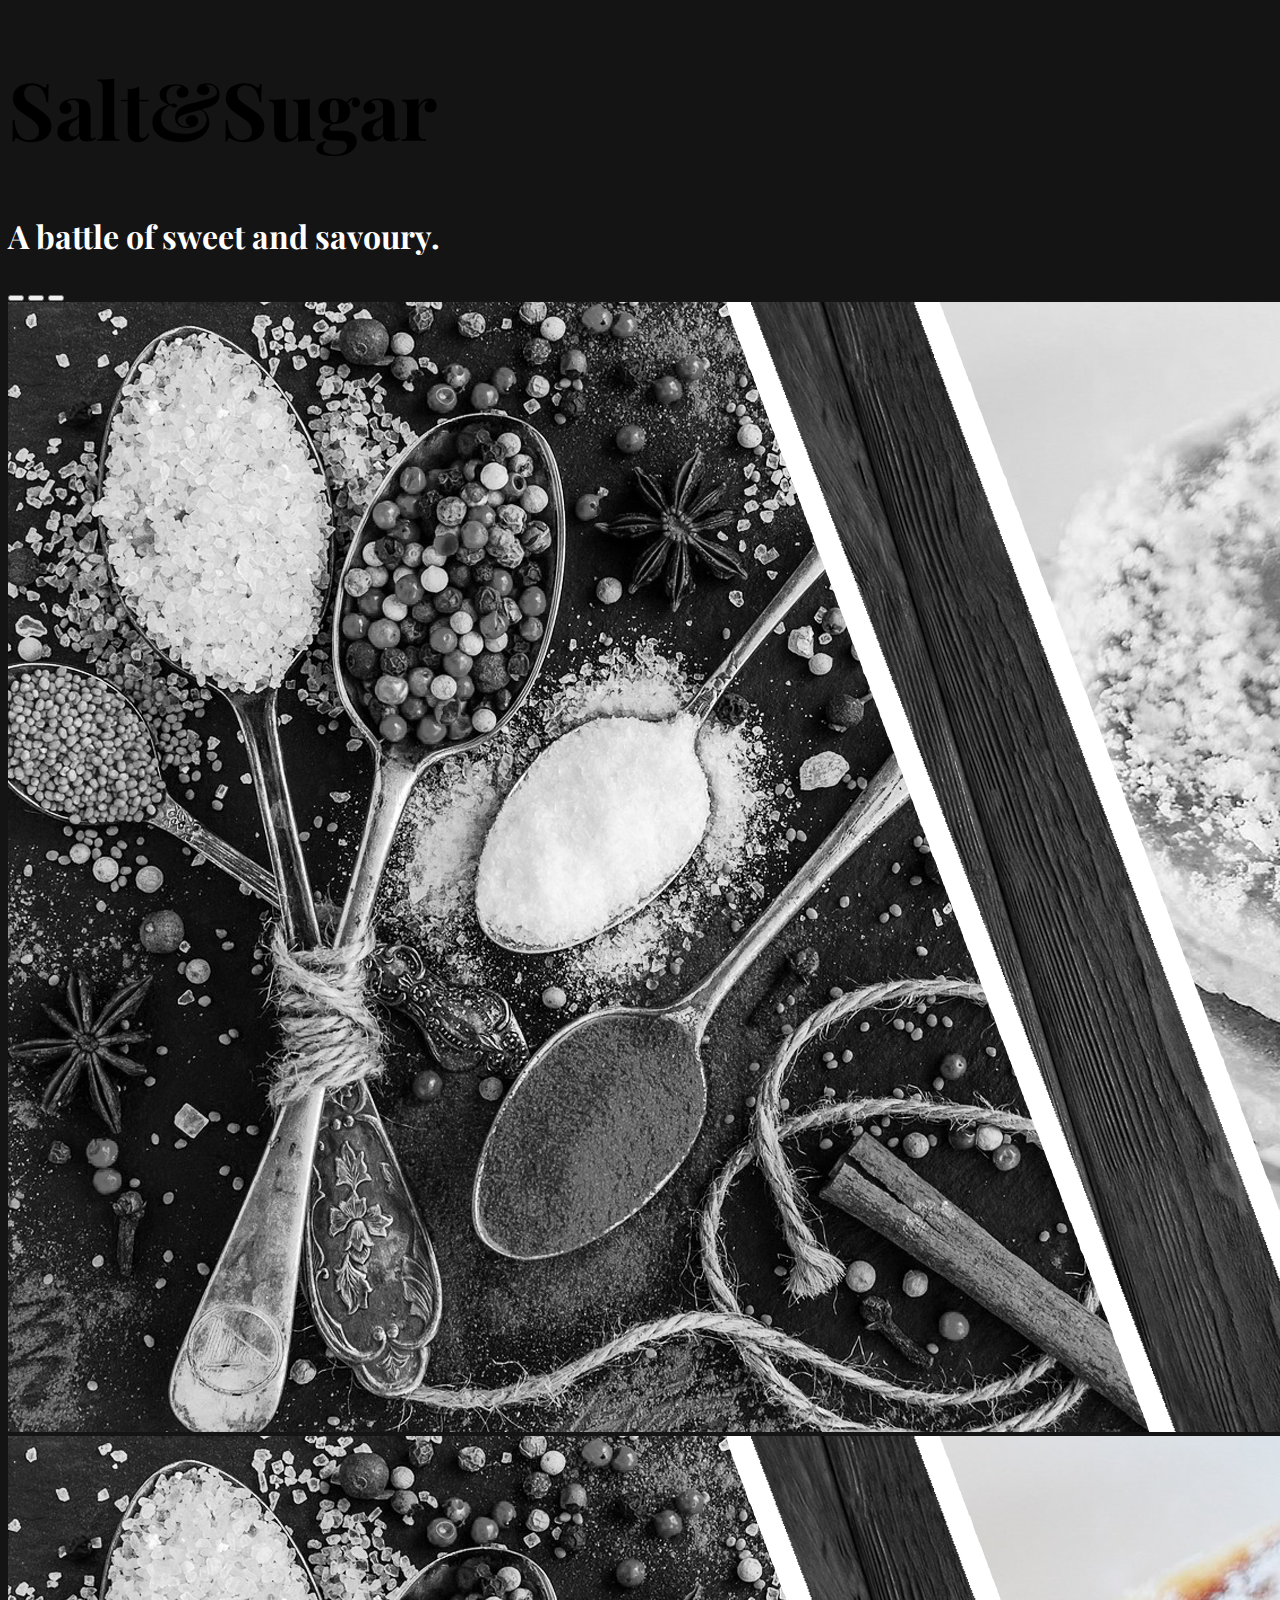
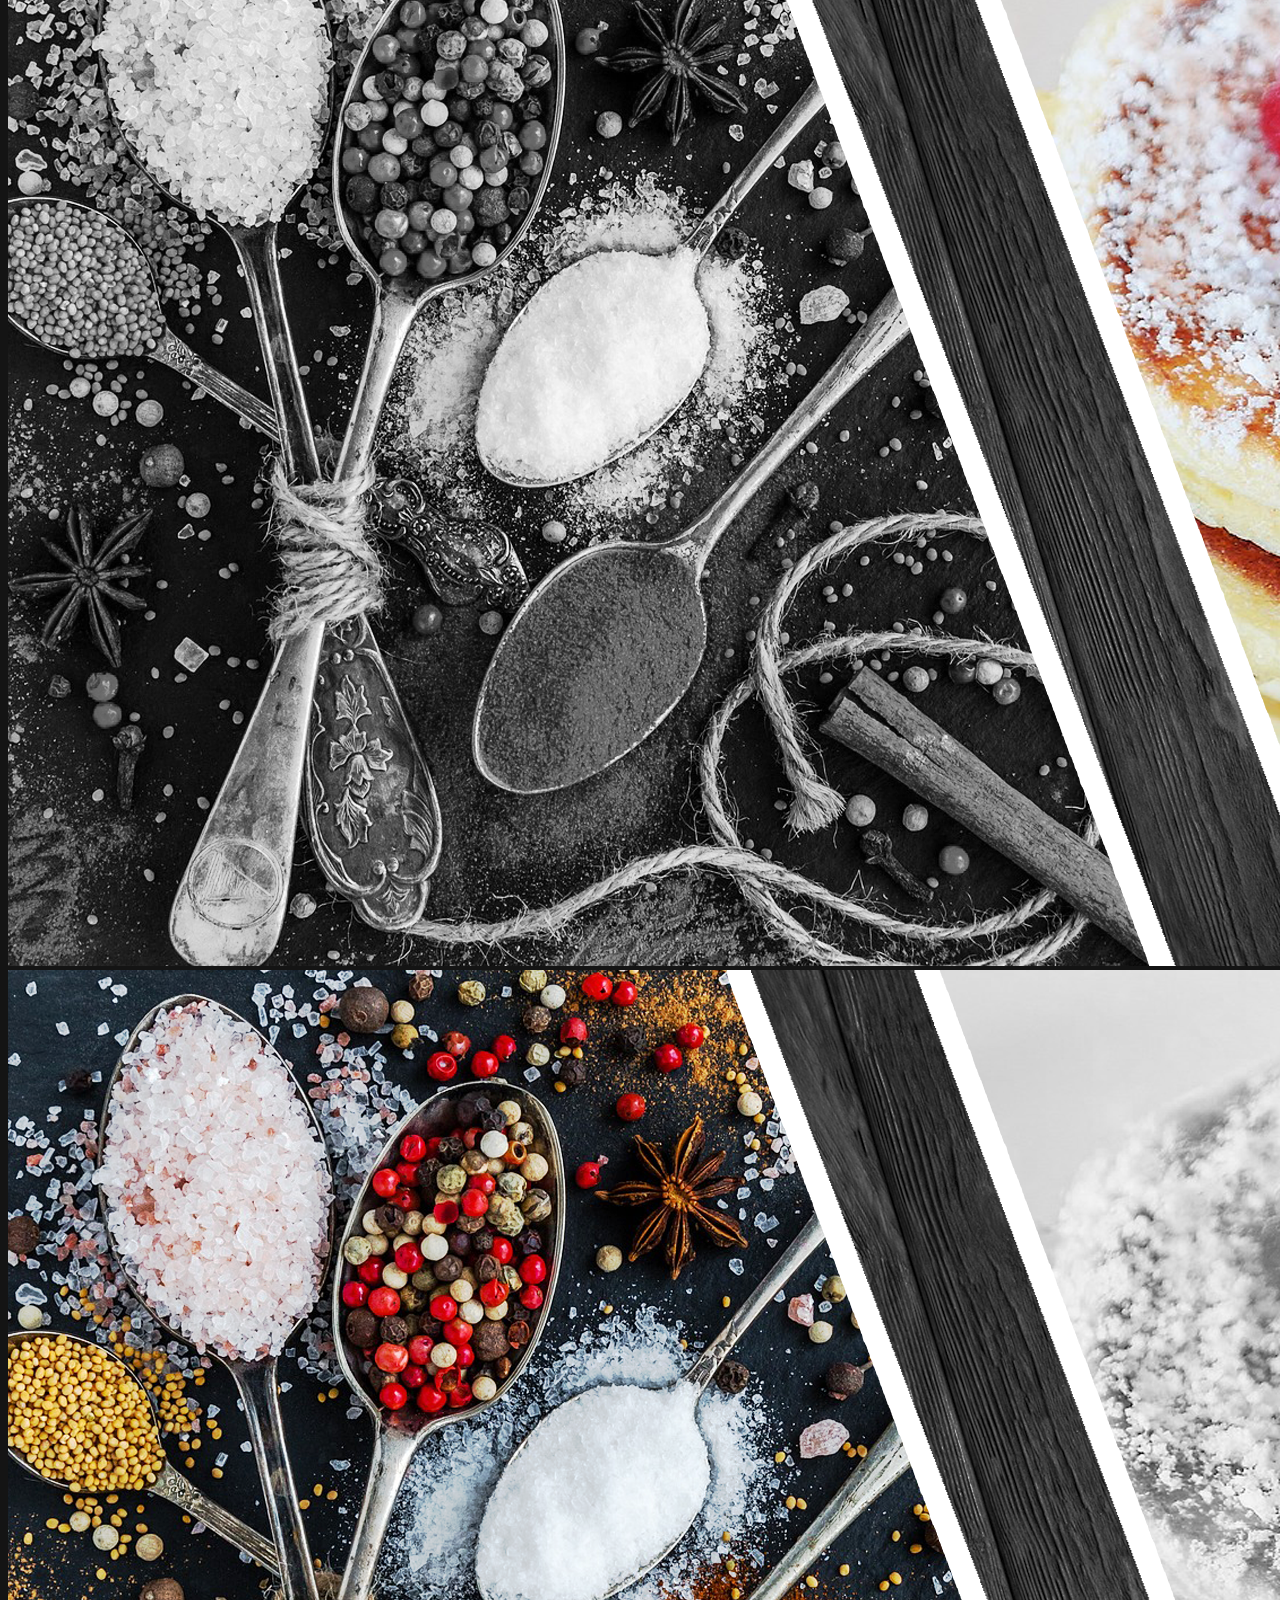
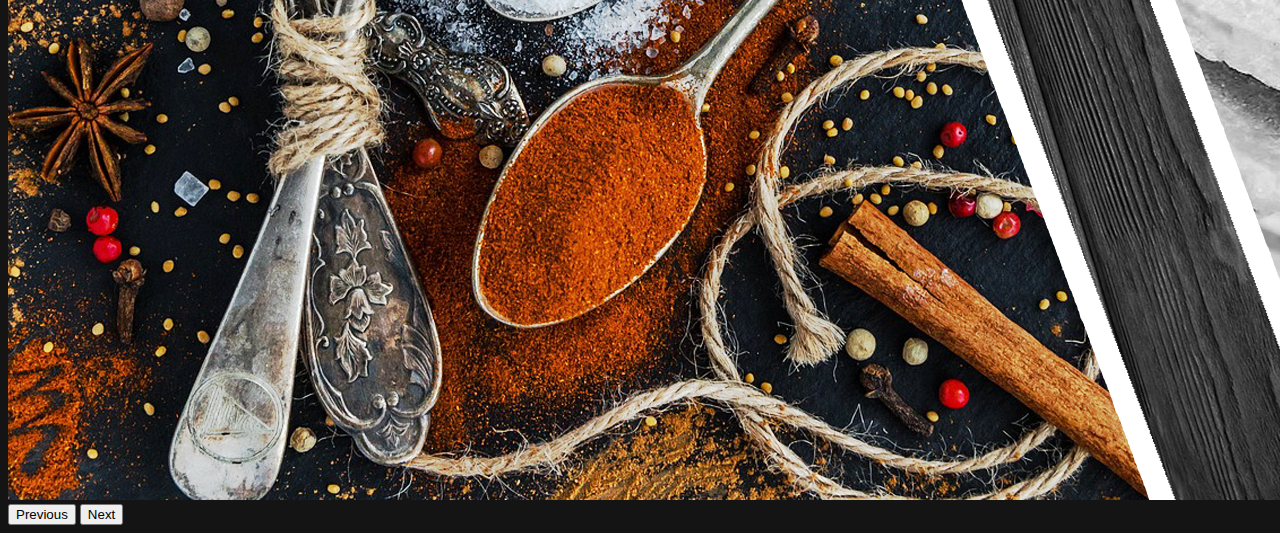
<file: index.html>
<!DOCTYPE html>
<html lang="en">
<head>
    <meta charset="UTF-8">
    <meta http-equiv="X-UA-Compatible" content="IE=edge">
    <meta name="viewport" content="width=device-width, initial-scale=1.0">
    <link href="https://cdn.jsdelivr.net/npm/bootstrap@5.2.2/dist/css/bootstrap.min.css" rel="stylesheet" integrity="sha384-Zenh87qX5JnK2Jl0vWa8Ck2rdkQ2Bzep5IDxbcnCeuOxjzrPF/et3URy9Bv1WTRi" crossorigin="anonymous">
    <link rel="stylesheet" href="style/style.css">
    <script src="https://cdn.jsdelivr.net/npm/bootstrap@5.2.2/dist/js/bootstrap.bundle.min.js" integrity="sha384-OERcA2EqjJCMA+/3y+gxIOqMEjwtxJY7qPCqsdltbNJuaOe923+mo//f6V8Qbsw3" crossorigin="anonymous"></script>
    <title>Salt&Sugar</title>
    <title>Document</title>

</head>
<body>
    


  <div>
    <header class ="text-danger text-center shadow-sm rounded">
        <h1>Salt&Sugar</h1>
        <h2>A battle of sweet and savoury.</h2>
    </header>
    <div id="carouselExampleIndicators" class="carousel slide" data-bs-ride="true">
      <div class="carousel-indicators">
        <button type="button" data-bs-target="#carouselExampleIndicators" data-bs-slide-to="0" class="active" aria-current="true" aria-label="Slide 1"></button>
        <button type="button" data-bs-target="#carouselExampleIndicators" data-bs-slide-to="1" aria-label="Slide 2"></button>
        <button type="button" data-bs-target="#carouselExampleIndicators" data-bs-slide-to="2" aria-label="Slide 3"></button>
      </div>
      <div class="carousel-inner">
        <div class="carousel-item active">
          <img src="1.png" class="d-block w-100" alt="...">
        </div>
        <div class="carousel-item">
          <img src="2.png" class="d-block w-100" alt="...">
        </div>
        <div class="carousel-item">
          <img src="3.png" class="d-block w-100" alt="...">
        </div>
      </div>
      <button class="carousel-control-prev" type="button" data-bs-target="#carouselExampleIndicators" data-bs-slide="prev">
        <span class="carousel-control-prev-icon" aria-hidden="true"></span>
        <span class="visually-hidden">Previous</span>
      </button>
      <button class="carousel-control-next" type="button" data-bs-target="#carouselExampleIndicators" data-bs-slide="next">
        <span class="carousel-control-next-icon" aria-hidden="true"></span>
        <span class="visually-hidden">Next</span>
      </button>
    </div>
  </div>

    
</body>
</html>
</file>
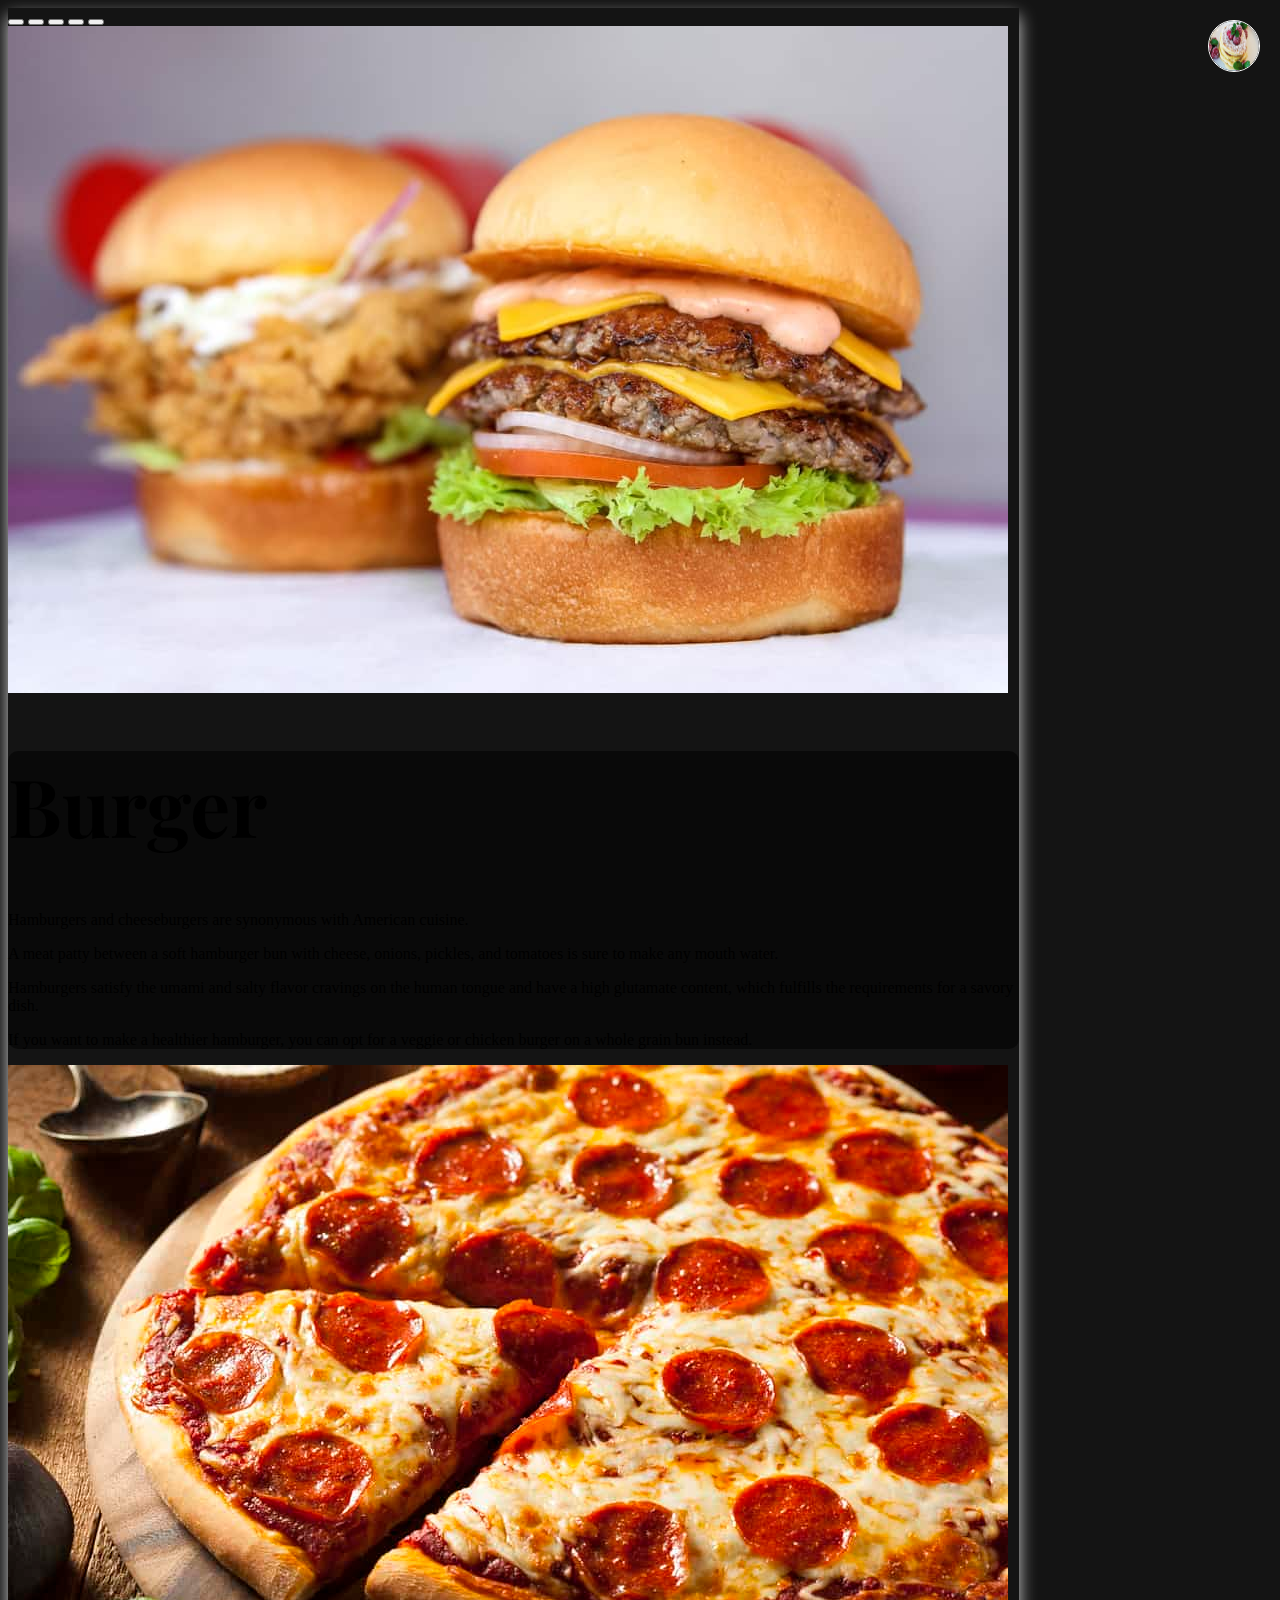
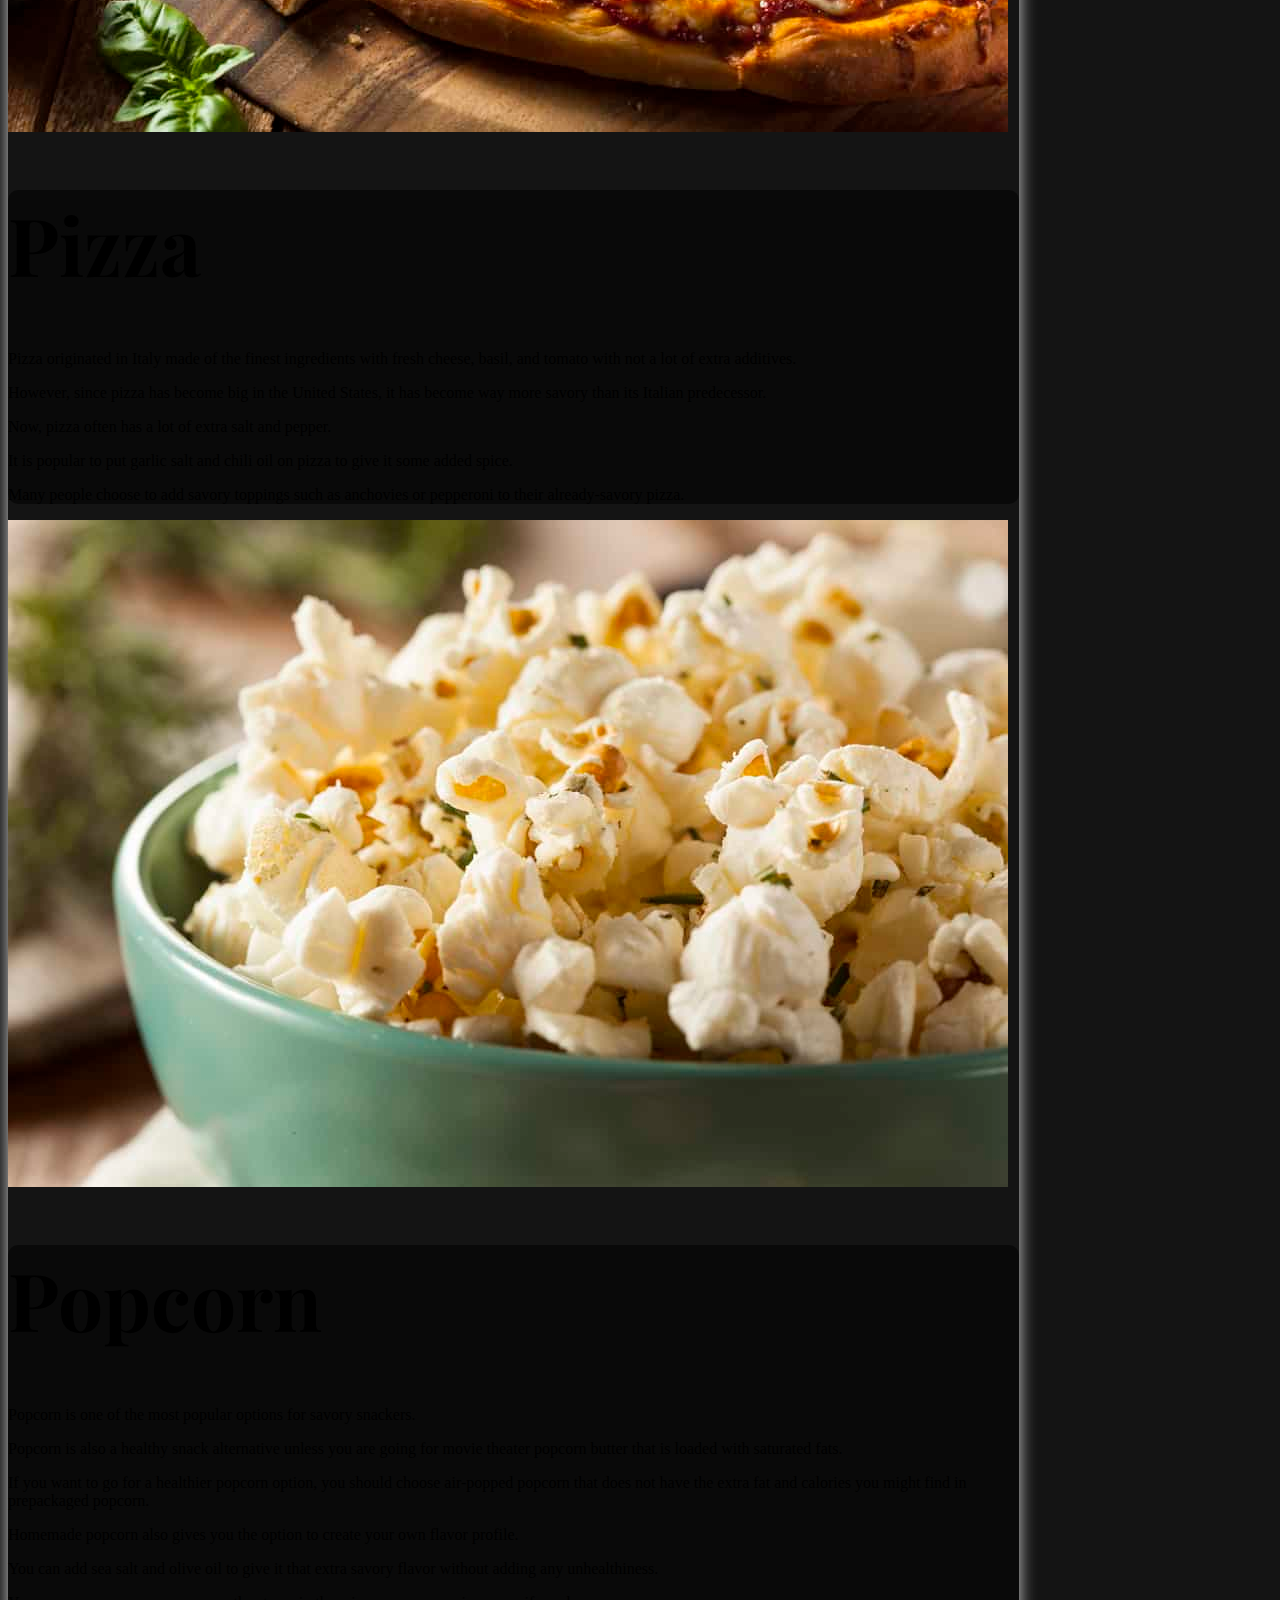
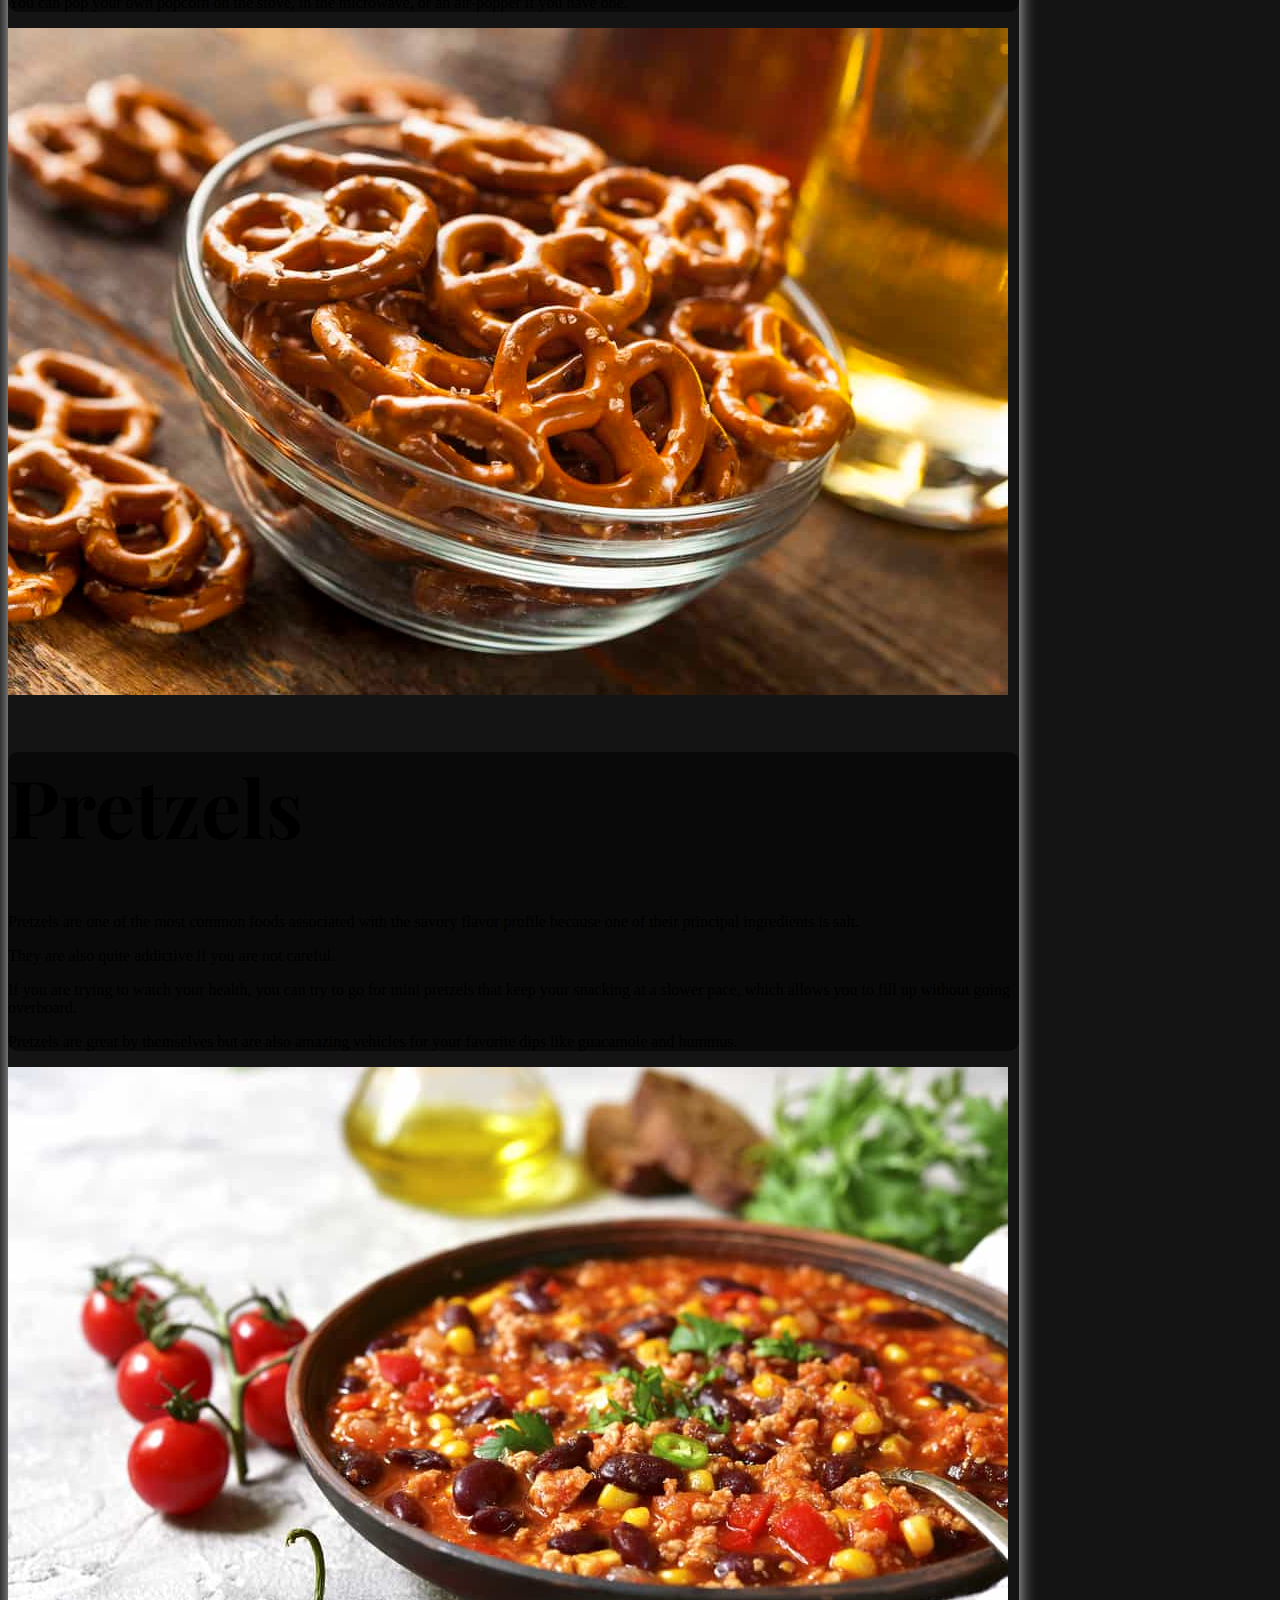
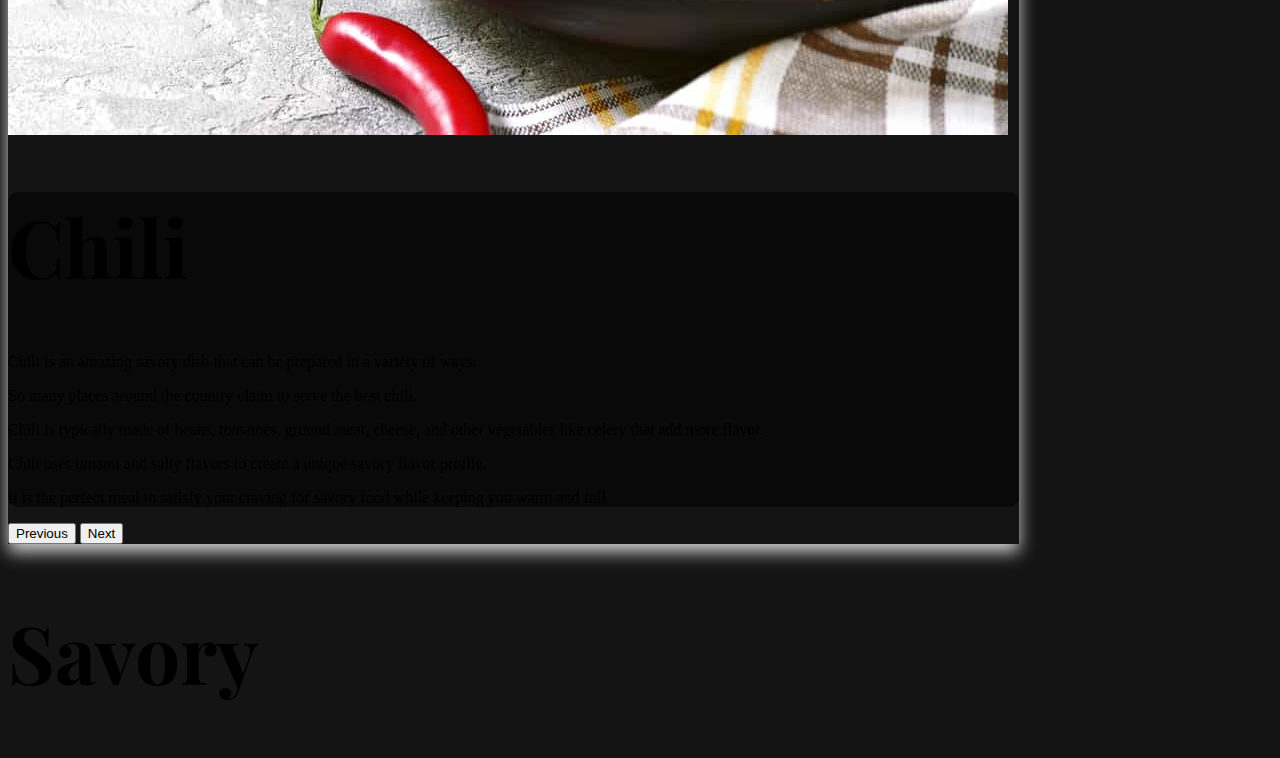
<file: adam.html>
<!DOCTYPE html>
<html lang="en">
<head>
    <meta charset="UTF-8">
    <meta http-equiv="X-UA-Compatible" content="IE=edge">
    <meta name="viewport" content="width=device-width, initial-scale=1.0">
    <link rel="stylesheet" href="style\style.css">
    <link href="https://cdn.jsdelivr.net/npm/bootstrap@5.2.2/dist/css/bootstrap.min.css" rel="stylesheet" integrity="sha384-Zenh87qX5JnK2Jl0vWa8Ck2rdkQ2Bzep5IDxbcnCeuOxjzrPF/et3URy9Bv1WTRi" crossorigin="anonymous">
    <title>Adam</title>
</head>
<body class="bg-dark">
    <a href="miznasweet.html"><img src="sweet.png" alt="Link to sweet" class="SnS"></a>
    <article class="container d-flex justify-content-center">
        <div id="carouselExampleCaptions" class="carousel slide caro" data-bs-ride="false">
            <div class="carousel-indicators">
              <button type="button" data-bs-target="#carouselExampleCaptions" data-bs-slide-to="0" class="active" aria-current="true" aria-label="Slide 1"></button>
              <button type="button" data-bs-target="#carouselExampleCaptions" data-bs-slide-to="1" aria-label="Slide 2"></button>
              <button type="button" data-bs-target="#carouselExampleCaptions" data-bs-slide-to="2" aria-label="Slide 3"></button>
              <button type="button" data-bs-target="#carouselExampleCaptions" data-bs-slide-to="3" aria-label="Slide 4"></button>
              <button type="button" data-bs-target="#carouselExampleCaptions" data-bs-slide-to="4" aria-label="Slide 5"></button>
            </div>
            <div class="carousel-inner">
              <div class="carousel-item active">
                <img src="images/burger.jpeg" class="d-block w-100" alt="...">
                <div class="carousel-caption d-none d-md-block">
                  <div class="boxText">
                      <h1 class="">Burger</h1>
                      <p>Hamburgers and cheeseburgers are synonymous with American cuisine.</p>
                      <p>A meat patty between a soft hamburger bun with cheese, onions, pickles, and tomatoes is sure to make any mouth water.</p>
                      <p>Hamburgers satisfy the umami and salty flavor cravings on the human tongue and have a high glutamate content, which  fulfills the requirements for a savory dish.</p>
                      <p>If you want to make a healthier hamburger, you can opt for a veggie or chicken burger on a whole grain bun instead.</p>
                  </div>
                </div>
              </div>
              <div class="carousel-item">
                <img src="images/pizza.jpeg" class="d-block w-100" alt="...">
                <div class="carousel-caption d-none d-md-block">
                  <div class="boxText">
                      <h1>Pizza</h1>
                      <p>Pizza originated in Italy made of the finest ingredients with fresh cheese, basil, and tomato with not a lot of extra additives.</p>
                      <p>However, since pizza has become big in the United States, it has become way more savory than its Italian predecessor.<p>
                      <p>Now, pizza often has a lot of extra salt and pepper.</p>
                      <p>It is popular to put garlic salt and chili oil on pizza to give it some added spice.</p>
                      <p>Many people choose to add savory toppings such as anchovies or pepperoni to their already-savory pizza.</p>
                  </div>
                </div>
              </div>
              <div class="carousel-item">
                <img src="images/popcorn.jpg" class="d-block w-100" alt="popcorn">
                <div class="carousel-caption d-none d-md-block">
                  <div class="boxText">
                      <h1>Popcorn</h1>
                      <p>Popcorn is one of the most popular options for savory snackers.</p>
                      <p>Popcorn is also a healthy snack alternative unless you are going for movie theater popcorn butter that is loaded with  saturated fats.</p>
                      <p>If you want to go for a healthier popcorn option, you should choose air-popped popcorn that does not have the extra fat and  calories you might find in prepackaged popcorn.</p>
                      <p>Homemade popcorn also gives you the option to create your own flavor profile.</p>
                      <p>You can add sea salt and olive oil to give it that extra savory flavor without adding any unhealthiness.</p>
                      <p>You can pop your own popcorn on the stove, in the microwave, or an air-popper if you have one.</p>
                  </div>
                </div>
              </div>
              <div class="carousel-item">
                <img src="images/pretzel.jpg" class="d-block w-100" alt="Pretzels">
                <div class="carousel-caption d-none d-md-block">
                  <div class="boxText">
                      <h1>Pretzels</h1>
                      <p>Pretzels are one of the most common foods associated with the savory flavor profile because one of their principal ingredients is salt.</p>
                      <p>They are also quite addictive if you are not careful.</p>
                      <p>If you are trying to watch your health, you can try to go for mini pretzels that keep your snacking at a slower pace,  which allows you to fill up without going overboard.</p>
                      <p>Pretzels are great by themselves but are also amazing vehicles for your favorite dips like guacamole and hummus.</p>
                  </div>
                </div>
              </div>
              <div class="carousel-item">
                <img src="images/chili.jpg" class="d-block w-100" alt="Chili">
                <div class="carousel-caption d-none d-md-block">
                  <div class="boxText">
                      <h1>Chili</h1>
                      <p>Chili is an amazing savory dish that can be prepared in a variety of ways.</p>
                      <p>So many places around the country claim to serve the best chili.</p>
                      <p>Chili is typically made of beans, tomatoes, ground meat, cheese, and other vegetables like celery that add more flavor.</p>           
                      <p>Chili uses umami and salty flavors to create a unique savory flavor profile.</p>           
                      <p>It is the perfect meal to satisfy your craving for savory food while keeping you warm and full.</p>
                  </div>
                </div>
              </div>
            </div>
            <button class="carousel-control-prev" type="button" data-bs-target="#carouselExampleCaptions" data-bs-slide="prev">
              <span class="carousel-control-prev-icon" aria-hidden="true"></span>
              <span class="visually-hidden">Previous</span>
            </button>
            <button class="carousel-control-next" type="button" data-bs-target="#carouselExampleCaptions" data-bs-slide="next">
              <span class="carousel-control-next-icon" aria-hidden="true"></span>
              <span class="visually-hidden">Next</span>
            </button>
        </div>
    </article>

    <h1 class="text-center text-white">Savory</h1>


    <script src="https://cdn.jsdelivr.net/npm/bootstrap@5.2.2/dist/js/bootstrap.bundle.min.js" integrity="sha384-OERcA2EqjJCMA+/3y+gxIOqMEjwtxJY7qPCqsdltbNJuaOe923+mo//f6V8Qbsw3" crossorigin="anonymous"></script>
</body>
</html>
</file>
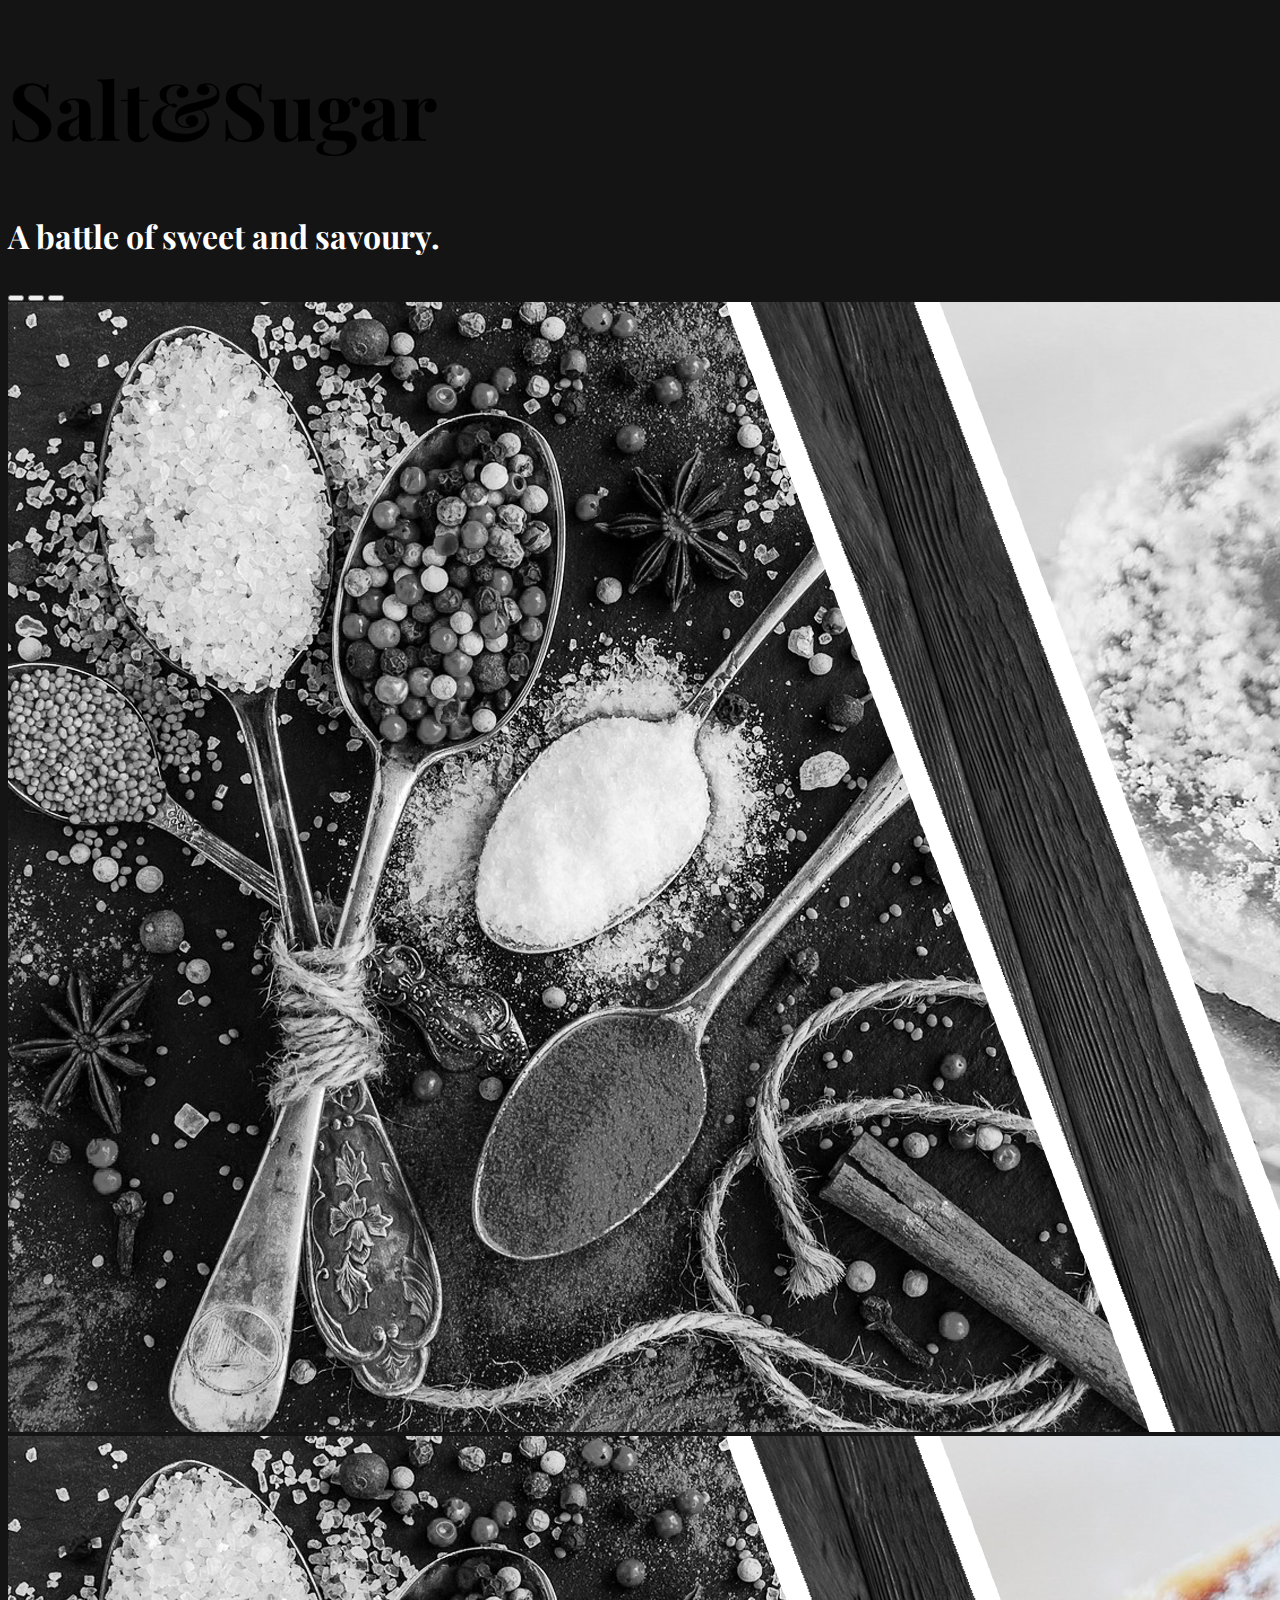
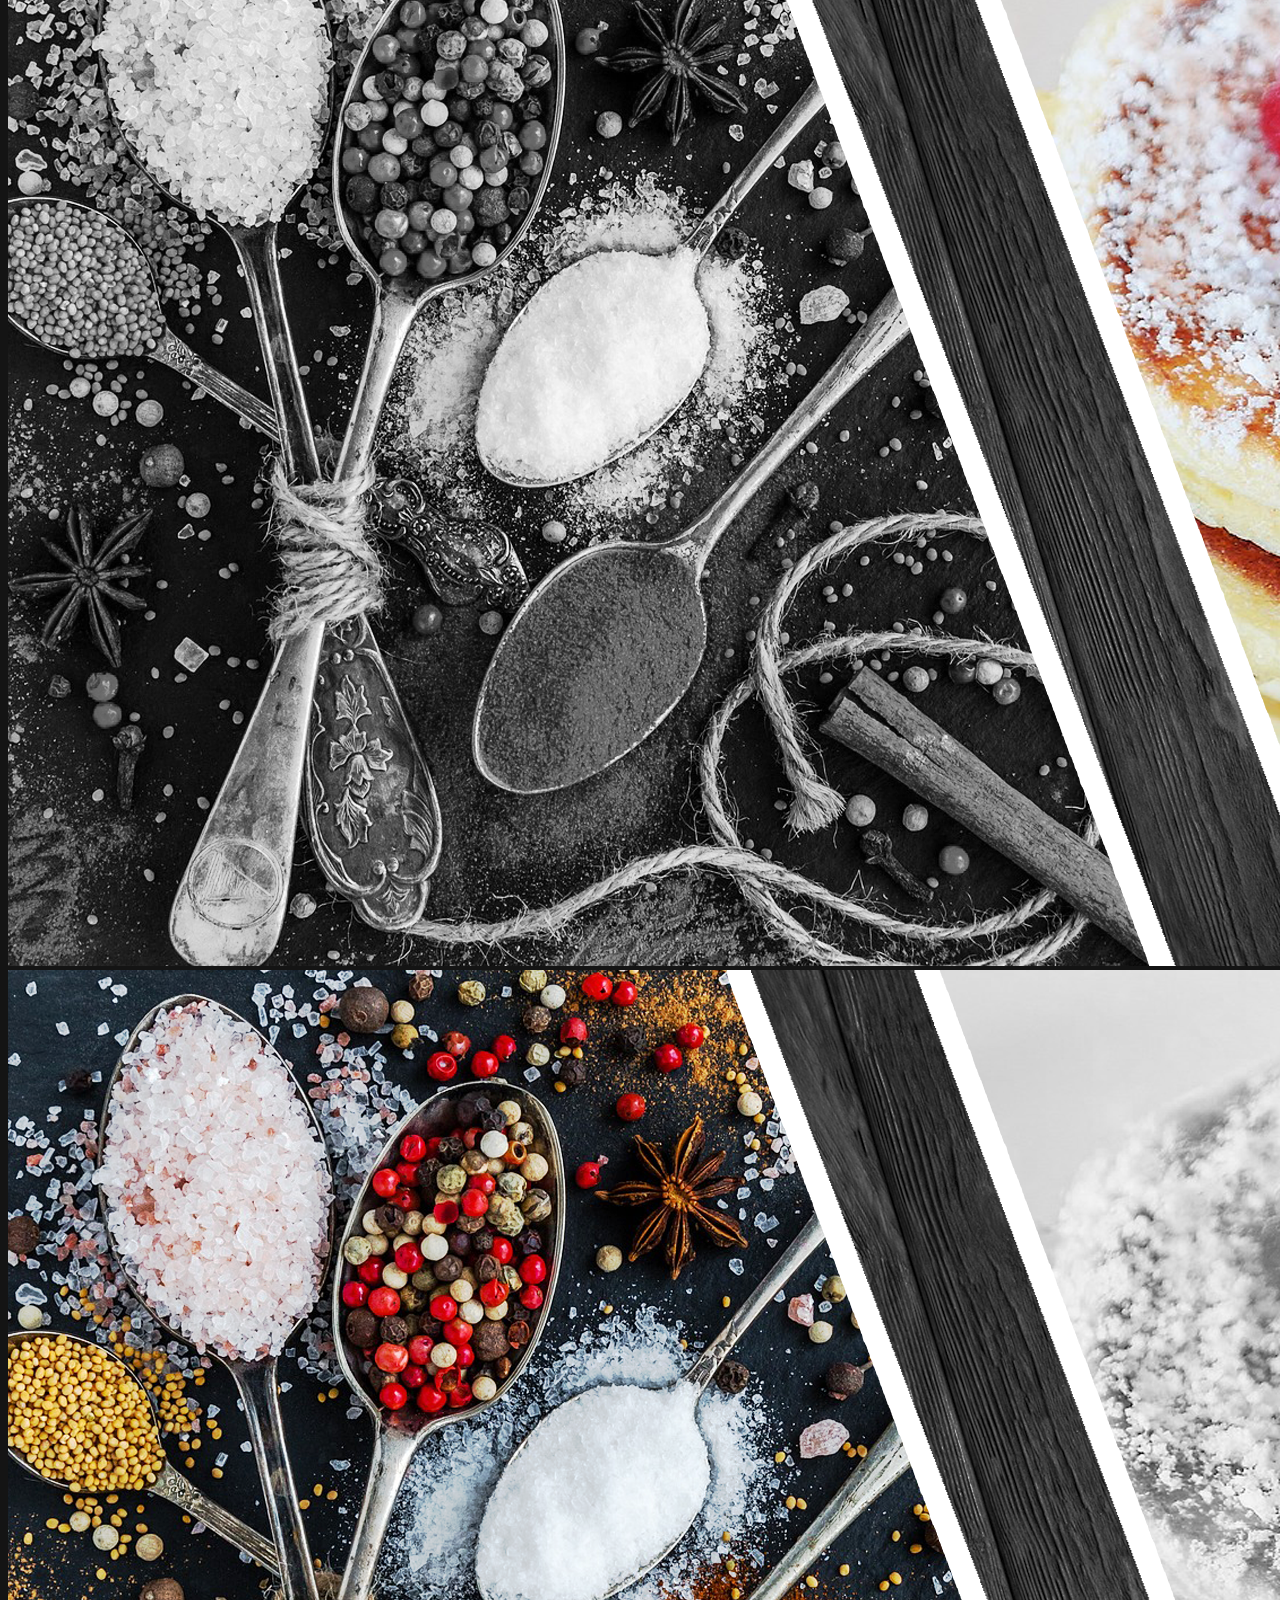
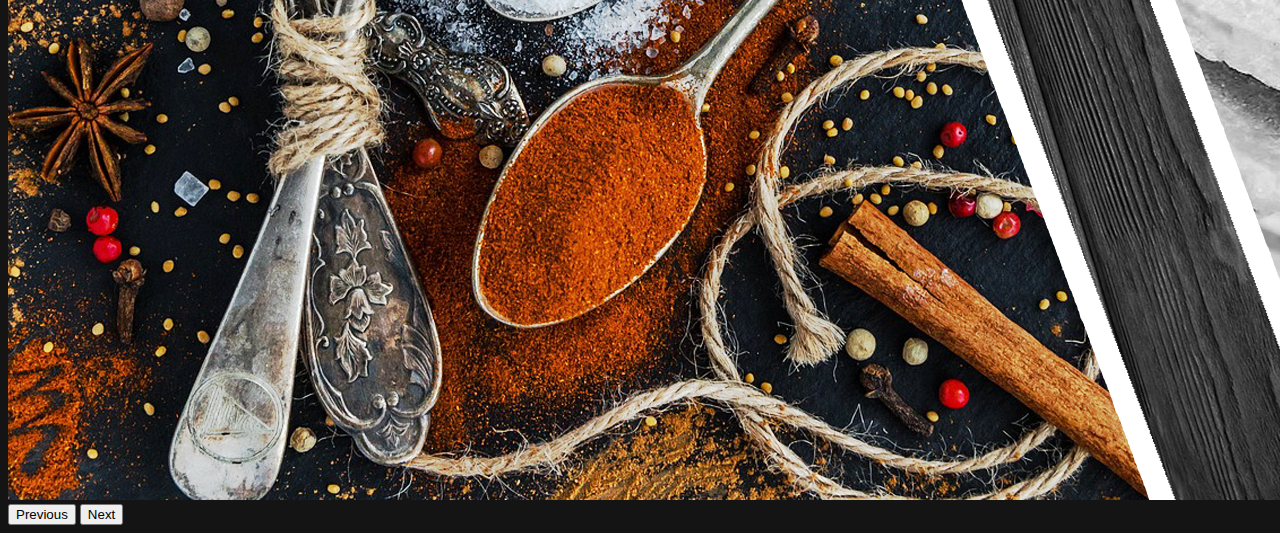
<file: index2.html>
<!DOCTYPE html>
<html lang="en">
<head>
    <meta charset="UTF-8">
    <meta http-equiv="X-UA-Compatible" content="IE=edge">
    <meta name="viewport" content="width=device-width, initial-scale=1.0">
    <link href="https://cdn.jsdelivr.net/npm/bootstrap@5.2.2/dist/css/bootstrap.min.css" rel="stylesheet" integrity="sha384-Zenh87qX5JnK2Jl0vWa8Ck2rdkQ2Bzep5IDxbcnCeuOxjzrPF/et3URy9Bv1WTRi" crossorigin="anonymous">
    <link rel="stylesheet" href="style/style.css">
    <script src="https://cdn.jsdelivr.net/npm/bootstrap@5.2.2/dist/js/bootstrap.bundle.min.js" integrity="sha384-OERcA2EqjJCMA+/3y+gxIOqMEjwtxJY7qPCqsdltbNJuaOe923+mo//f6V8Qbsw3" crossorigin="anonymous"></script>

    <title>Document</title>
</head>
<body>
  <div >
    <header class ="text-danger text-center shadow-sm rounded">
        <h1>Salt&Sugar</h1>
        <h2>A battle of sweet and savoury.</h2>
    </header>
    <div id="carouselExampleIndicators" class="carousel slide" data-bs-ride="true">
      <div class="carousel-indicators">
        <button type="button" data-bs-target="#carouselExampleIndicators" data-bs-slide-to="0" class="active" aria-current="true" aria-label="Slide 1"></button>
        <button type="button" data-bs-target="#carouselExampleIndicators" data-bs-slide-to="1" aria-label="Slide 2"></button>
        <button type="button" data-bs-target="#carouselExampleIndicators" data-bs-slide-to="2" aria-label="Slide 3"></button>
      </div>
      <div class="carousel-inner">
        <div class="carousel-item active">
          <img src="1.png" class="d-block w-100" alt="...">
        </div>
        <div class="carousel-item">
          <img src="2.png" class="d-block w-100" alt="...">
        </div>
        <div class="carousel-item">
          <img src="3.png" class="d-block w-100" alt="...">
        </div>
      </div>
      <button class="carousel-control-prev" type="button" data-bs-target="#carouselExampleIndicators" data-bs-slide="prev">
        <span class="carousel-control-prev-icon" aria-hidden="true"></span>
        <span class="visually-hidden">Previous</span>
      </button>
      <button class="carousel-control-next" type="button" data-bs-target="#carouselExampleIndicators" data-bs-slide="next">
        <span class="carousel-control-next-icon" aria-hidden="true"></span>
        <span class="visually-hidden">Next</span>
      </button>
    </div>
  </div>
</body>
</html>
</file>
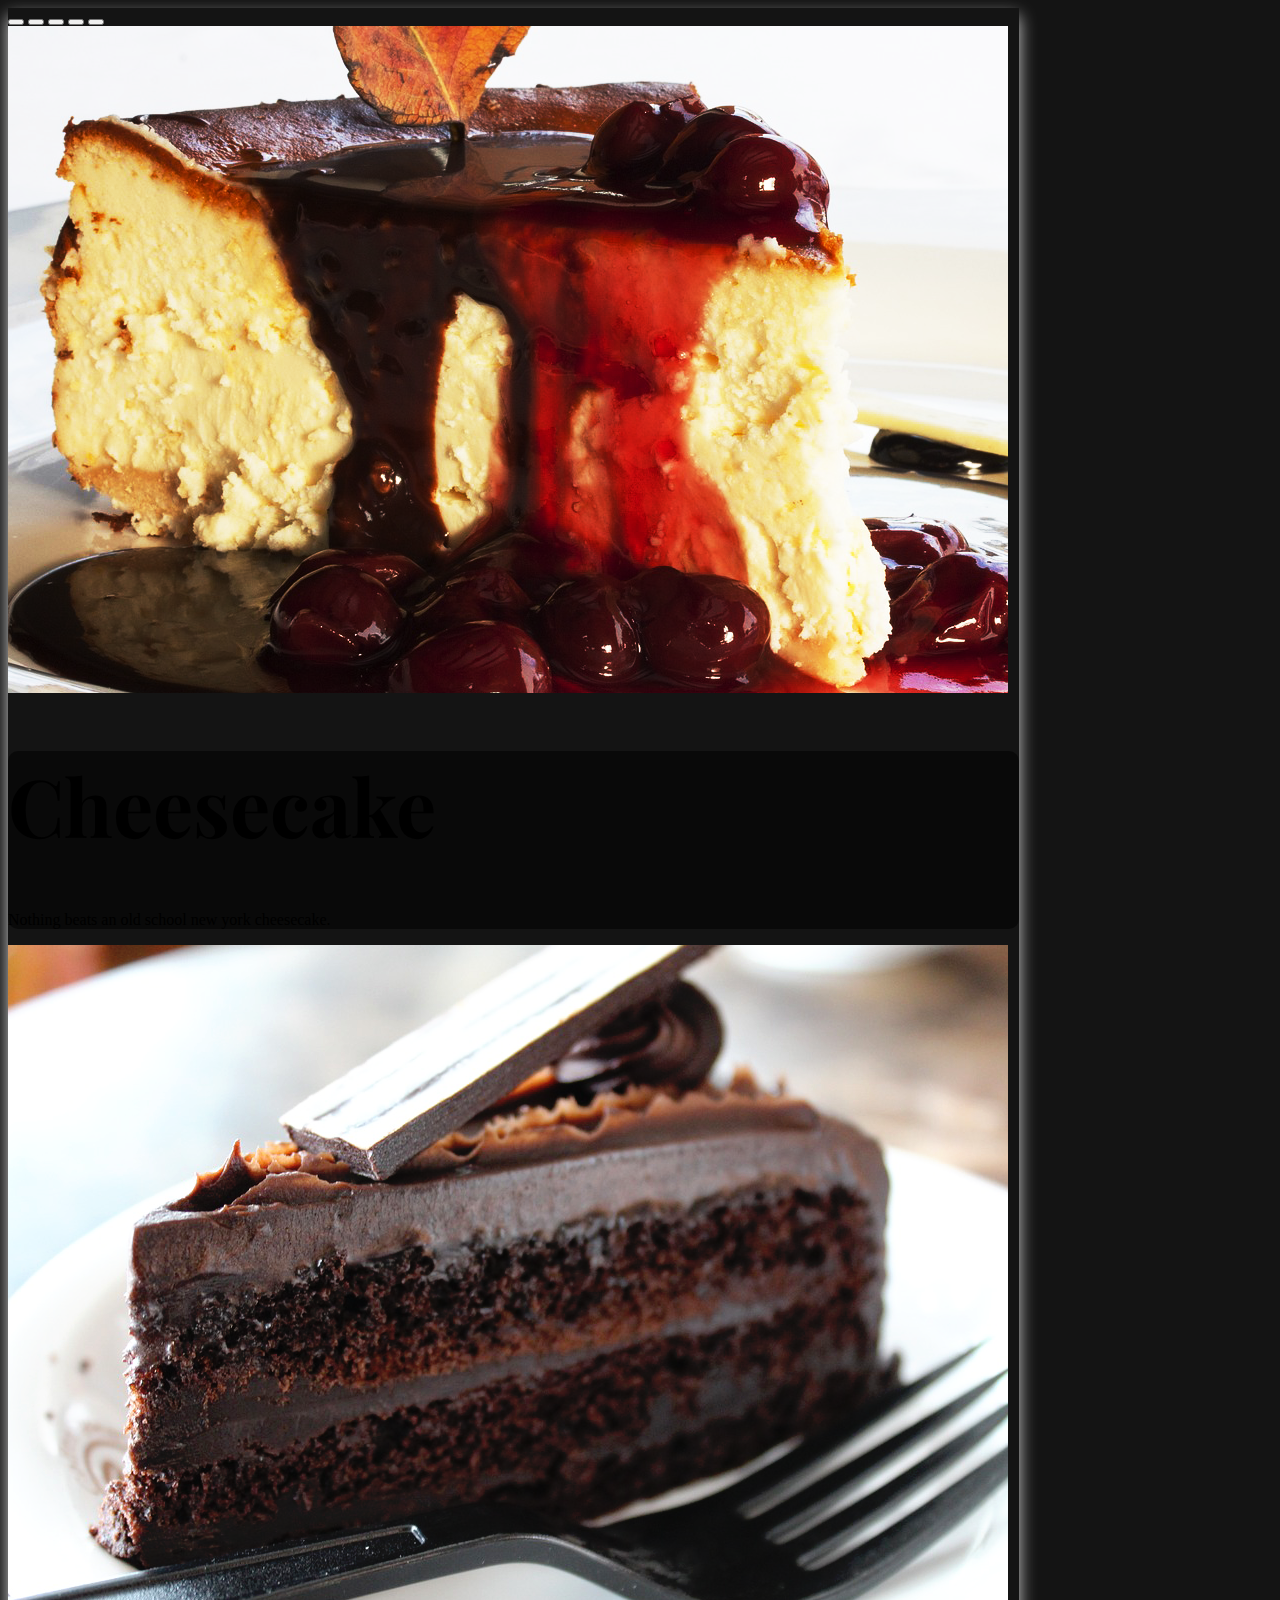
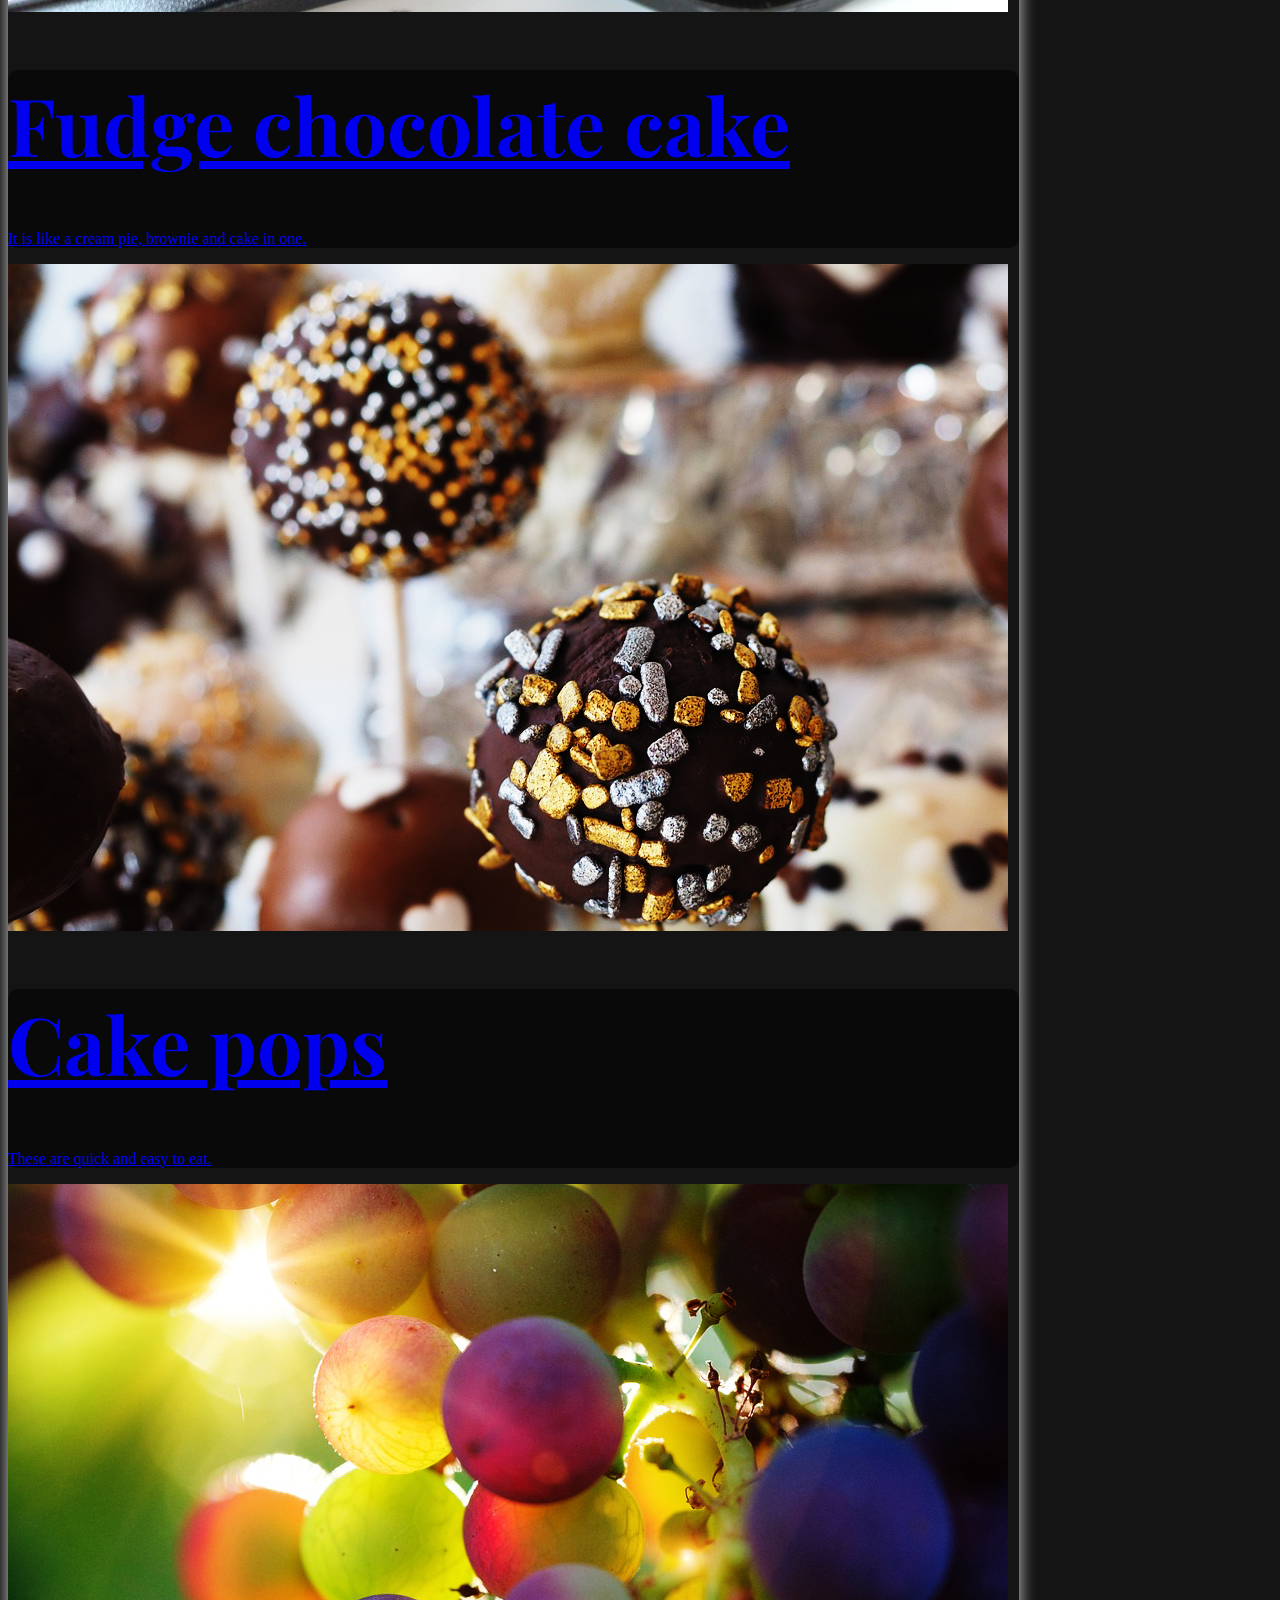
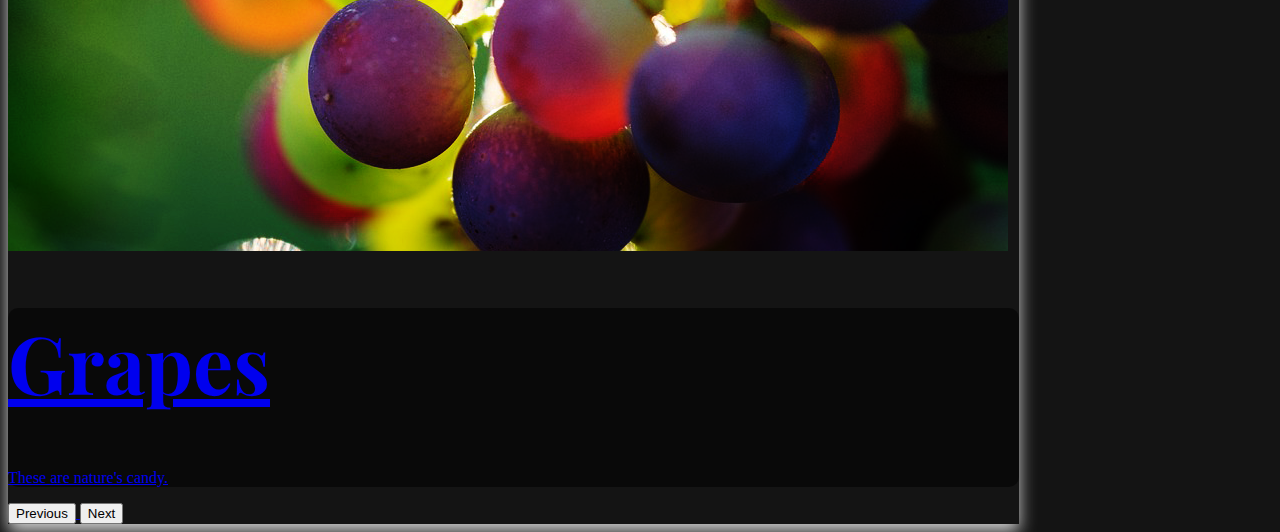
<file: miznasweet.html>
<!DOCTYPE html>
<html lang="en">
<head>
    <meta charset="UTF-8">
    <meta http-equiv="X-UA-Compatible" content="IE=edge">
    <meta name="viewport" content="width=device-width, initial-scale=1.0">
    <link rel="stylesheet" href="style\style.css">
    <link href="https://cdn.jsdelivr.net/npm/bootstrap@5.2.2/dist/css/bootstrap.min.css" rel="stylesheet" integrity="sha384-Zenh87qX5JnK2Jl0vWa8Ck2rdkQ2Bzep5IDxbcnCeuOxjzrPF/et3URy9Bv1WTRi" crossorigin="anonymous">
    <title>MiznaSweet</title>
</head>
<body class = "bg-dark">
    <div class ="bg-dark"> 
    <article class="container d-flex justify-content-center">
        <div id="carouselExampleCaptions" class="carousel slide caro" data-bs-ride="false">
            <div class="carousel-indicators">
              <button type="button" data-bs-target="#carouselExampleCaptions" data-bs-slide-to="0" class="active" aria-current="true" aria-label="Slide 1"></button>
              <button type="button" data-bs-target="#carouselExampleCaptions" data-bs-slide-to="1" aria-label="Slide 2"></button>
              <button type="button" data-bs-target="#carouselExampleCaptions" data-bs-slide-to="2" aria-label="Slide 3"></button>
              <button type="button" data-bs-target="#carouselExampleCaptions" data-bs-slide-to="3" aria-label="Slide 4"></button>
              <button type="button" data-bs-target="#carouselExampleCaptions" data-bs-slide-to="4" aria-label="Slide 5"></button>
            </div>
            <div class="carousel-inner">
              <div class="carousel-item active">
                <img src="images/cheesecake.png" class="d-block w-100" alt="...">
                <div class="carousel-caption d-none d-md-block">
                  <div class="boxText">
                      <h1 class="">Cheesecake</h1>
                      <p>Nothing beats an old school new york cheesecake.</p>
                      <a href="#">
                  </div>
                </div>
              </div>
              <div class="carousel-item">
                <img src="images/fudgecake.png" class="d-block w-100" alt="...">
                <div class="carousel-caption d-none d-md-block">
                  <div class="boxText">
                      <h1>Fudge chocolate cake</h1>
                      <p>It is like a cream pie, brownie and cake in one.</p>
                  
                  </div>
                </div>
              </div>
              <div class="carousel-item">
                <img src="images/cakepops.png" class="d-block w-100" alt="popcorn">
                <div class="carousel-caption d-none d-md-block">
                  <div class="boxText">
                      <h1>Cake pops</h1>
                      <p>These are quick and easy to eat.</p>
                      
                  </div>
                </div>
              </div>
              <div class="carousel-item">
                <img src="images/grapes.png" class="d-block w-100" alt="Pretzels">
                <div class="carousel-caption d-none d-md-block">
                  <div class="boxText">
                      <h1>Grapes</h1>
                      <p>These are nature's candy.</p>
                    
                  </div>
                </div>
              </div>
            </div>
            <button class="carousel-control-prev" type="button" data-bs-target="#carouselExampleCaptions" data-bs-slide="prev">
              <span class="carousel-control-prev-icon" aria-hidden="true"></span>
              <span class="visually-hidden">Previous</span>
            </button>
            <button class="carousel-control-next" type="button" data-bs-target="#carouselExampleCaptions" data-bs-slide="next">
              <span class="carousel-control-next-icon" aria-hidden="true"></span>
              <span class="visually-hidden">Next</span>
            </button>
        </div>
    </article>
  </div>

    <script src="https://cdn.jsdelivr.net/npm/bootstrap@5.2.2/dist/js/bootstrap.bundle.min.js" integrity="sha384-OERcA2EqjJCMA+/3y+gxIOqMEjwtxJY7qPCqsdltbNJuaOe923+mo//f6V8Qbsw3" crossorigin="anonymous"></script>
</body>
</html>
</file>
<file: style/style.css>
@import url('https://fonts.googleapis.com/css2?family=Playfair+Display&display=swap');

body {
    background-color: #000000eb;
    overflow-x:hidden;
    overflow-y:hidden;
    align-items: center;
    justify-content: center;
    z-index: -1;


  }

  


.boxText{
    background-color: rgba(0, 0, 0, 0.526);
    border-radius: 10px;
}

.caro {
    box-shadow: 0 8px 16px 0 rgba(255, 255, 255, 0.8);
    height: 80%;
    width: 80%;
}

.SnS {
    position: absolute;
    right: 20px;
    top: 20px;
    width: 50px;
    height: 50px;
    border-radius: 50%;
    border: 1px solid white;
}

h1{
    font-family: 'Playfair Display', serif;
    font-size: 5em;
}
h1:hover{
    color:white;
    transition:0.4s;
}
h2{
    font-family: 'Playfair Display', serif;
    font-size: 2em;
    color: white;
}
h2:hover{
    color:black;
    transition:0.4s;
}
</file>
